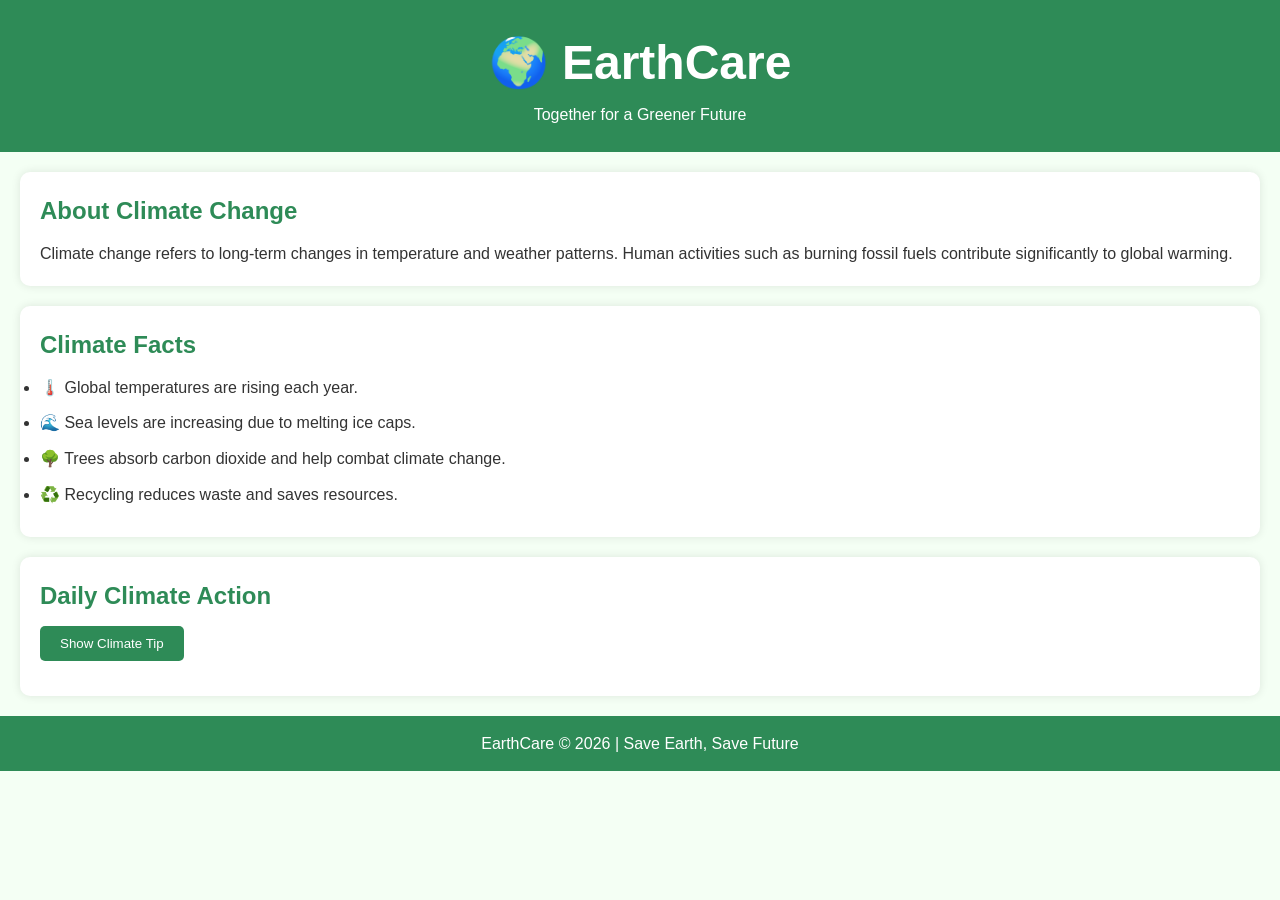
<file: index.html>
<!DOCTYPE html>
<html lang="en">
<head>
    <meta charset="UTF-8">
    <meta name="viewport" content="width=device-width, initial-scale=1.0">
    <title>EarthCare - Climate Awareness</title>
    <link rel="stylesheet" href="style.css">
</head>
<body>

    <header>
        <h1>🌍 EarthCare</h1>
        <p>Together for a Greener Future</p>
    </header>

    <section class="about">
        <h2>About Climate Change</h2>
        <p>
            Climate change refers to long-term changes in temperature and weather patterns.
            Human activities such as burning fossil fuels contribute significantly to global warming.
        </p>
    </section>

    <section class="facts">
        <h2>Climate Facts</h2>
        <ul>
            <li>🌡️ Global temperatures are rising each year.</li>
            <li>🌊 Sea levels are increasing due to melting ice caps.</li>
            <li>🌳 Trees absorb carbon dioxide and help combat climate change.</li>
            <li>♻️ Recycling reduces waste and saves resources.</li>
        </ul>
    </section>

    <section class="tips">
        <h2>Daily Climate Action</h2>
        <button onclick="showTip()">Show Climate Tip</button>
        <p id="tip"></p>
    </section>

    <footer>
        <p>EarthCare © 2026 | Save Earth, Save Future</p>
    </footer>

    <script src="script.js"></script>
</body>
</html>
</file>
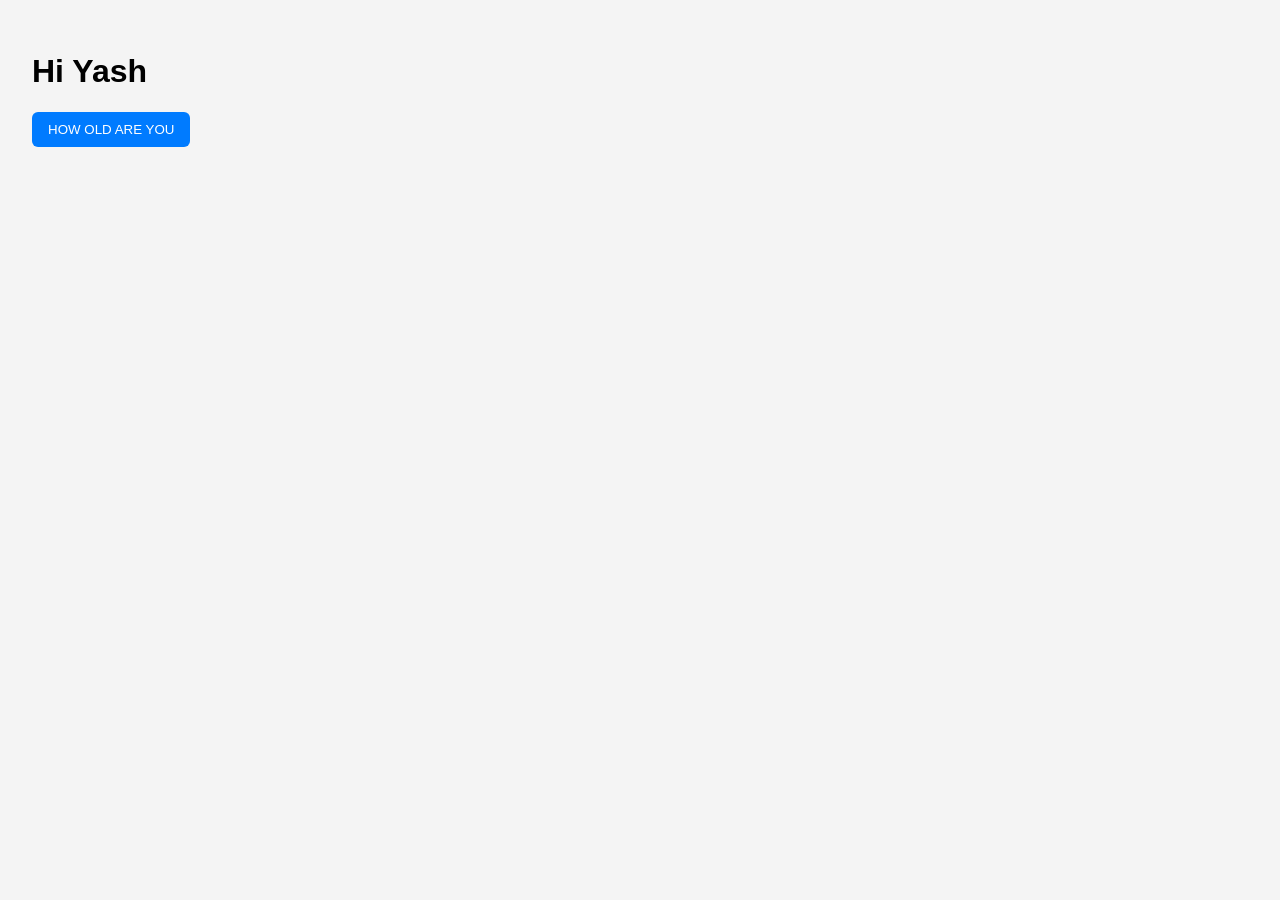
<file: base.html>
<!DOCTYPE html>
 <html lang="en">
 <head>
    <meta charset="utf-8">
    <meta name="viewport" content="width=device-width, initial-scale=1">
    <title>Web Development</title>
    <link rel="stylesheet" href="base.css">
 </head>
 <body>
    <h1 id="Heading">Hi Yash</h1>
    <button id="changeBtn" onclick="change()">HOW OLD ARE YOU</button>
    <script src="base.js"></script>
    
 </body>
 </html>
</file>
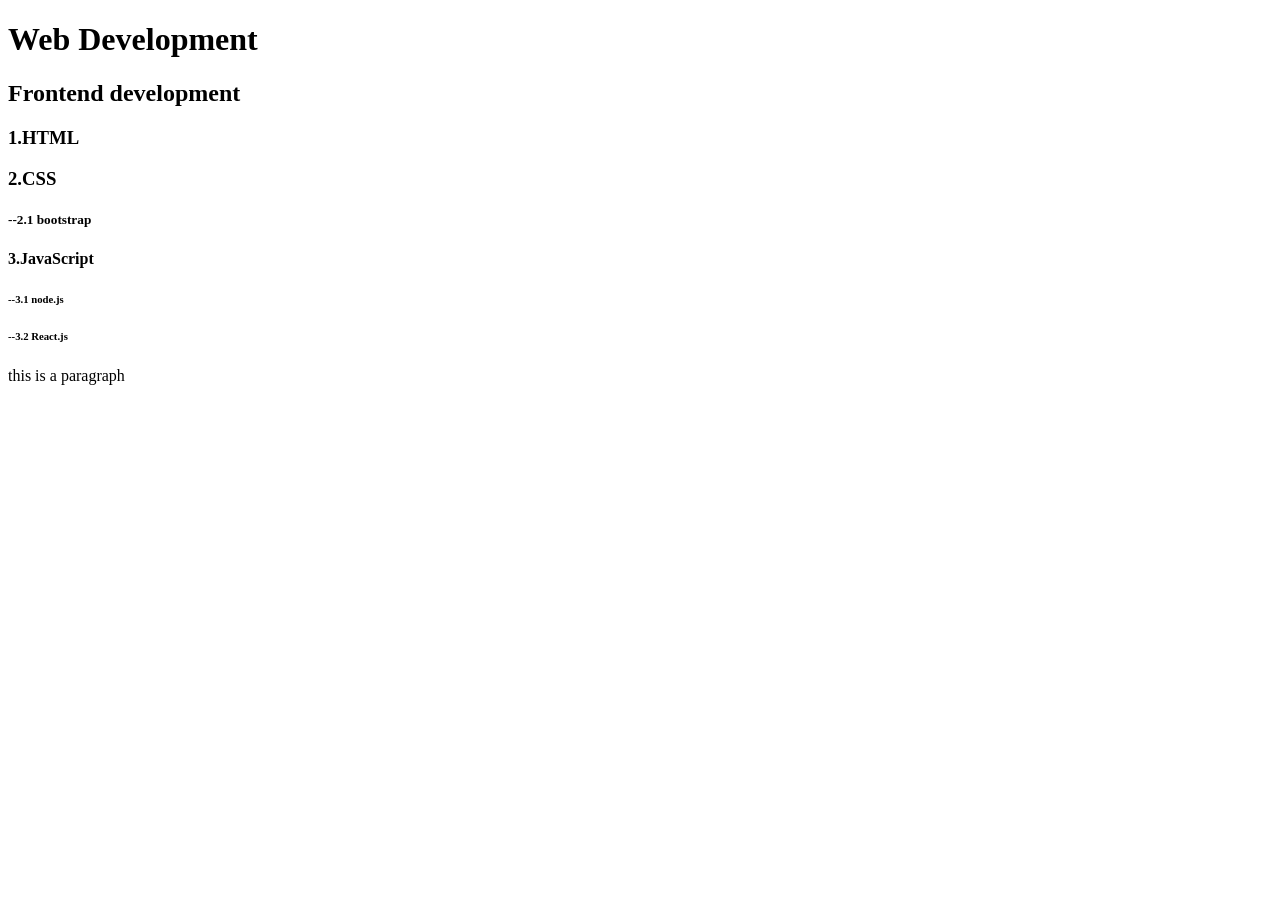
<file: head.html>
<!DOCTYPE html>
<html lang='en'>
<head>
    <meta charset='utf-8'>
    <meta name='viewport' content='width=device-width, initial-scale=1'>
    <title>Web Development</title>
    <link rel='stylesheet' href='head.html'>
</head>
<body>
    <h1>Web Development</h1>
    <h2>Frontend development</h2>
    <h3>1.HTML</h3>
    <h3>2.CSS</h3>
    <h5>--2.1 bootstrap</h5>
    <h4>3.JavaScript</h4>
    <h6>--3.1 node.js</h6>
    <h6>--3.2 React.js</h6>
    <p>this is a paragraph</p>
</body>
</html>
</file>
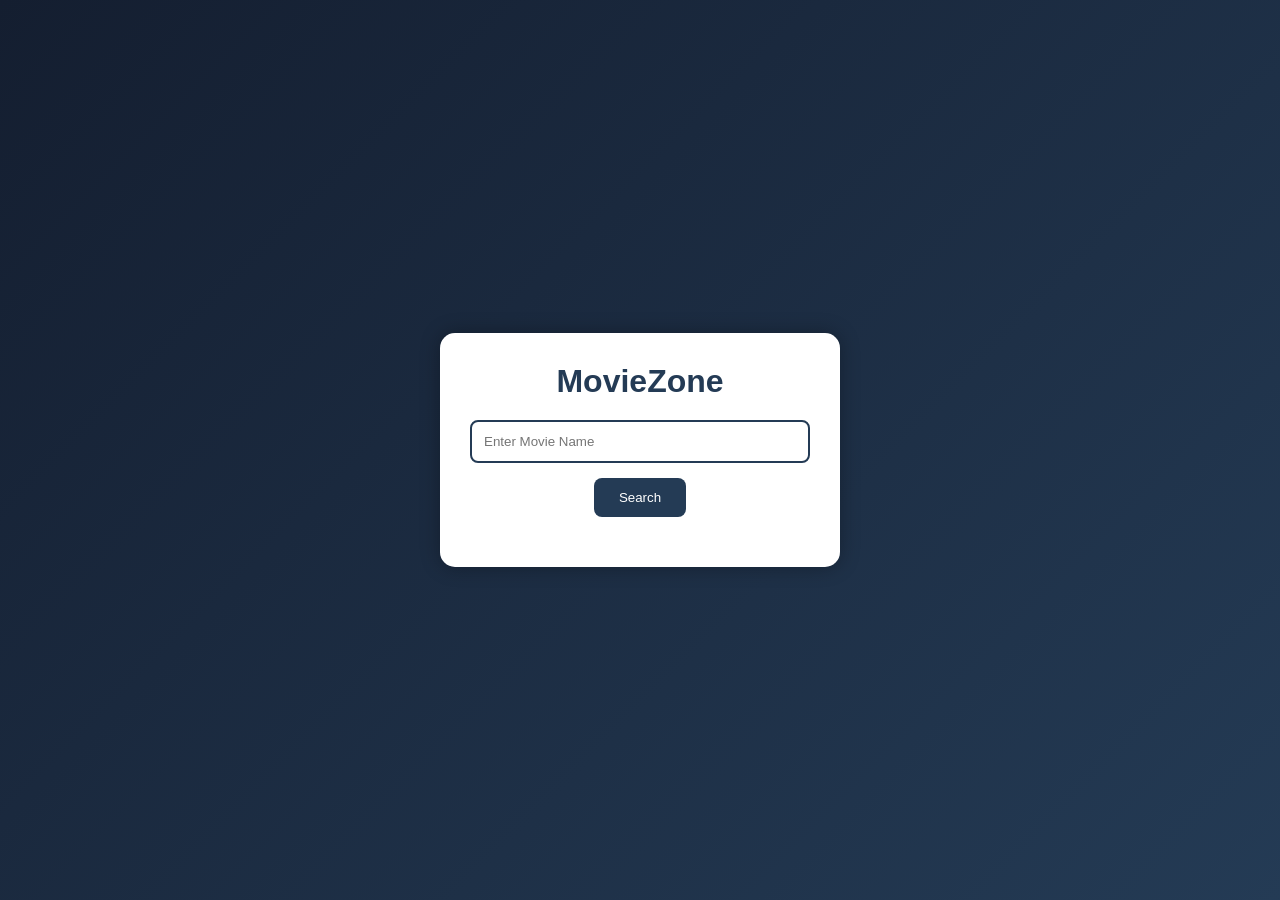
<file: movie.html>
<!DOCTYPE html>
<html lang="en">
<head>
    <meta charset="UTF-8">
    <meta name="viewport" content="width=device-width, initial-scale=1.0">
    <title>MovieZone</title>
    <link rel="stylesheet" href="movie.css">
</head>
<body>

<div class="container">
    <h1> MovieZone</h1>

    <input type="text" id="movieInput" placeholder="Enter Movie Name">

    <button onclick="searchMovie()">Search</button>

    <div id="result"></div>
</div>

<script src="movie.js"></script>

</body>
</html>
</file>
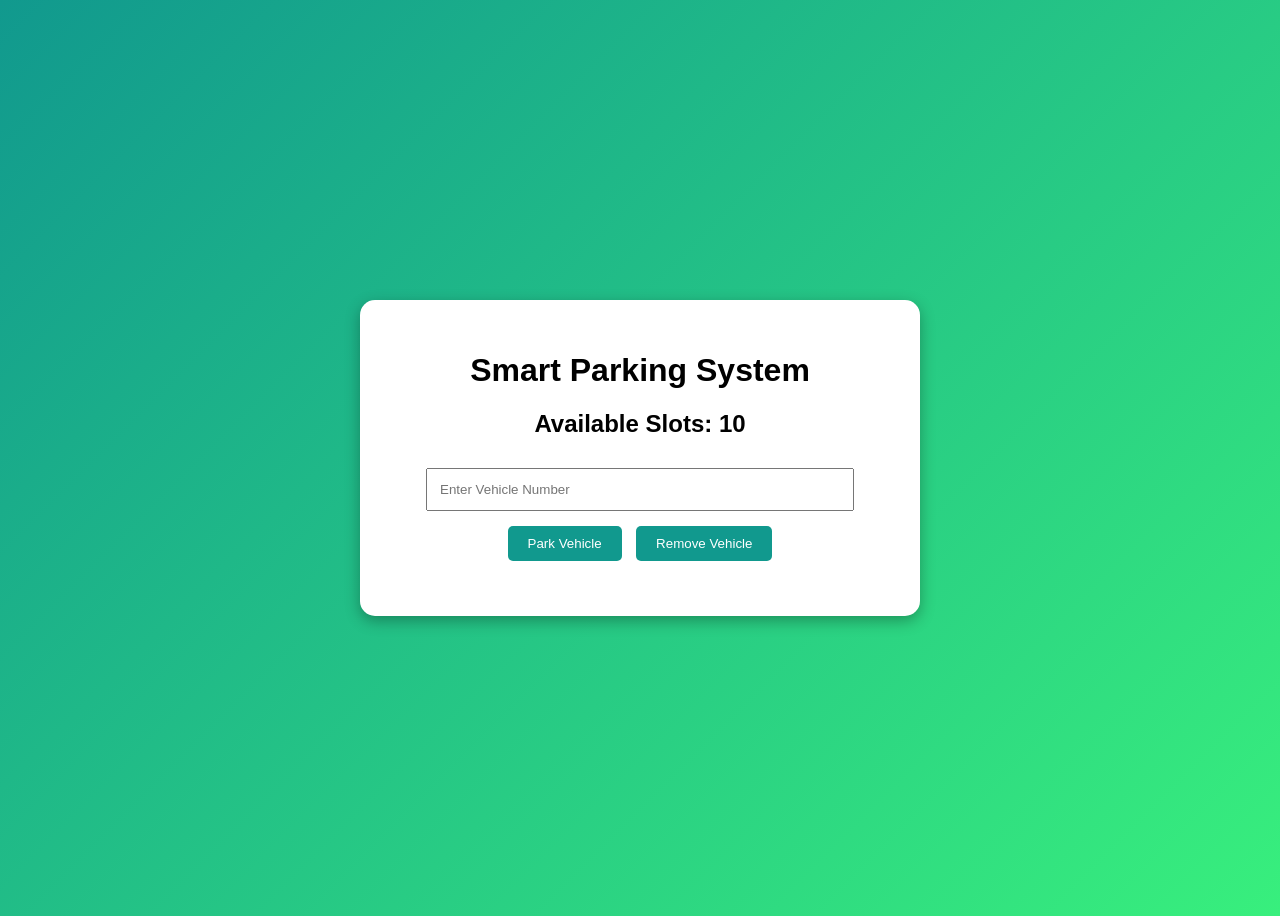
<file: Parking.html>
<!DOCTYPE html>
<html>
<head>
    <title>Smart Parking System</title>
    <link rel="stylesheet" href="Parking.css">
</head>
<body>

<div class="container">
    <h1>Smart Parking System</h1>

    <h2>Available Slots: <span id="slots">10</span></h2>

    <input type="text" id="vehicle" placeholder="Enter Vehicle Number">

    <button onclick="parkVehicle()">Park Vehicle</button>
    <button onclick="removeVehicle()">Remove Vehicle</button>

    <ul id="vehicleList"></ul>
</div>

<script src="Parking.js"></script>
</body>
</html>
</file>
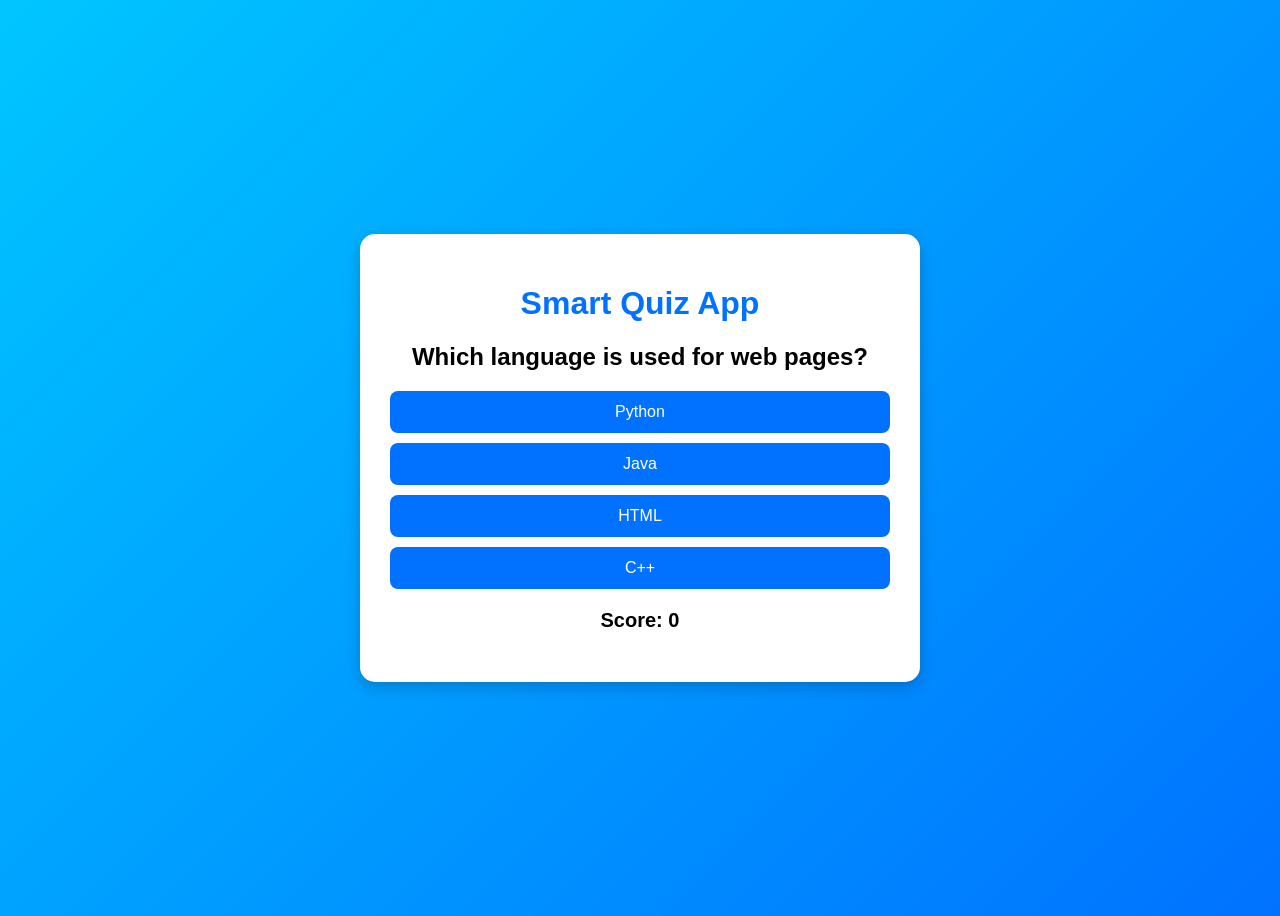
<file: smart.html>
<!DOCTYPE html>
<html>
<head>
    <title>Smart Quiz App</title>
    <link rel="stylesheet" href="smart.css">
</head>
<body>

<div class="quiz-container">
    <h1>Smart Quiz App</h1>

    <h2 id="question">Question Here</h2>

    <div class="options">
        <button class="option" onclick="checkAnswer(0)"></button>
        <button class="option" onclick="checkAnswer(1)"></button>
        <button class="option" onclick="checkAnswer(2)"></button>
        <button class="option" onclick="checkAnswer(3)"></button>
    </div>

    <p id="score">Score: 0</p>
</div>

<script src="smart.js"></script>

</body>
</html>
</file>
<file: style.css>
* {
    margin: 0;
    padding: 0;
    box-sizing: border-box;
}

body {
    font-family: Arial, sans-serif;
    background: #f4fff4;
    color: #333;
    line-height: 1.6;
}

header {
    background: #2e8b57;
    color: white;
    text-align: center;
    padding: 25px;
}

header h1 {
    font-size: 3rem;
}

section {
    padding: 20px;
    margin: 20px;
    background: white;
    border-radius: 10px;
    box-shadow: 0 0 10px rgba(0,0,0,0.1);
}

h2 {
    color: #2e8b57;
    margin-bottom: 10px;
}

ul li {
    margin: 10px 0;
}

button {
    background: #2e8b57;
    color: white;
    padding: 10px 20px;
    border: none;
    border-radius: 5px;
    cursor: pointer;
}

button:hover {
    background: #246b45;
}

#tip {
    margin-top: 15px;
    font-weight: bold;
    color: #006400;
}

footer {
    text-align: center;
    background: #2e8b57;
    color: white;
    padding: 15px;
    margin-top: 20px;
}
</file>
<file: base.css>
body{
    font-family:Arial, sans-serif;
    padding: 24px;
    background: #f4f4f4 ;
}
#heading{
    color:#222;
}
#changeBtn{
    background: #007bff;
    color:white;
    border:none;
    border-radius:6px;
    padding:10px 16px;
    cursor:pointer;

}
#changeBtn.hover{
    background:#9b0b88;

}
</file>
<file: movie.css>
*{
    margin:0;
    padding:0;
    box-sizing:border-box;
    font-family:Arial, sans-serif;
}

body{
    background:linear-gradient(135deg,#141e30,#243b55);
    display:flex;
    justify-content:center;
    align-items:center;
    height:100vh;
}

.container{
    background:white;
    padding:30px;
    width:400px;
    border-radius:15px;
    text-align:center;
    box-shadow:0 0 20px rgba(0,0,0,0.3);
}

h1{
    color:#243b55;
    margin-bottom:20px;
}

input{
    width:100%;
    padding:12px;
    border:2px solid #243b55;
    border-radius:8px;
}

button{
    margin-top:15px;
    padding:12px 25px;
    border:none;
    background:#243b55;
    color:white;
    border-radius:8px;
    cursor:pointer;
}

button:hover{
    background:#141e30;
}

#result{
    margin-top:20px;
    font-size:18px;
}
</file>
<file: Parking.css>
body{
    font-family:Arial,sans-serif;
    background:linear-gradient(135deg,#11998e,#38ef7d);
    display:flex;
    justify-content:center;
    align-items:center;
    height:100vh;
}

.container{
    background:white;
    padding:30px;
    border-radius:15px;
    width:500px;
    text-align:center;
    box-shadow:0 5px 15px rgba(0,0,0,0.3);
}

input{
    width:80%;
    padding:12px;
    margin:10px;
}

button{
    padding:10px 20px;
    margin:5px;
    border:none;
    background:#11998e;
    color:white;
    cursor:pointer;
    border-radius:5px;
}

ul{
    margin-top:20px;
    list-style:none;
}

li{
    background:#f4f4f4;
    padding:10px;
    margin:5px;
}
</file>
<file: smart.css>
body{
    font-family:Arial,sans-serif;
    background:linear-gradient(135deg,#00c6ff,#0072ff);
    display:flex;
    justify-content:center;
    align-items:center;
    height:100vh;
}

.quiz-container{
    background:white;
    padding:30px;
    border-radius:15px;
    width:500px;
    text-align:center;
    box-shadow:0 5px 15px rgba(0,0,0,0.2);
}

h1{
    color:#0072ff;
}

.option{
    display:block;
    width:100%;
    padding:12px;
    margin:10px 0;
    border:none;
    background:#0072ff;
    color:white;
    border-radius:8px;
    cursor:pointer;
    font-size:16px;
}

.option:hover{
    background:#0057cc;
}

#score{
    font-size:20px;
    font-weight:bold;
    margin-top:20px;
}
</file>
